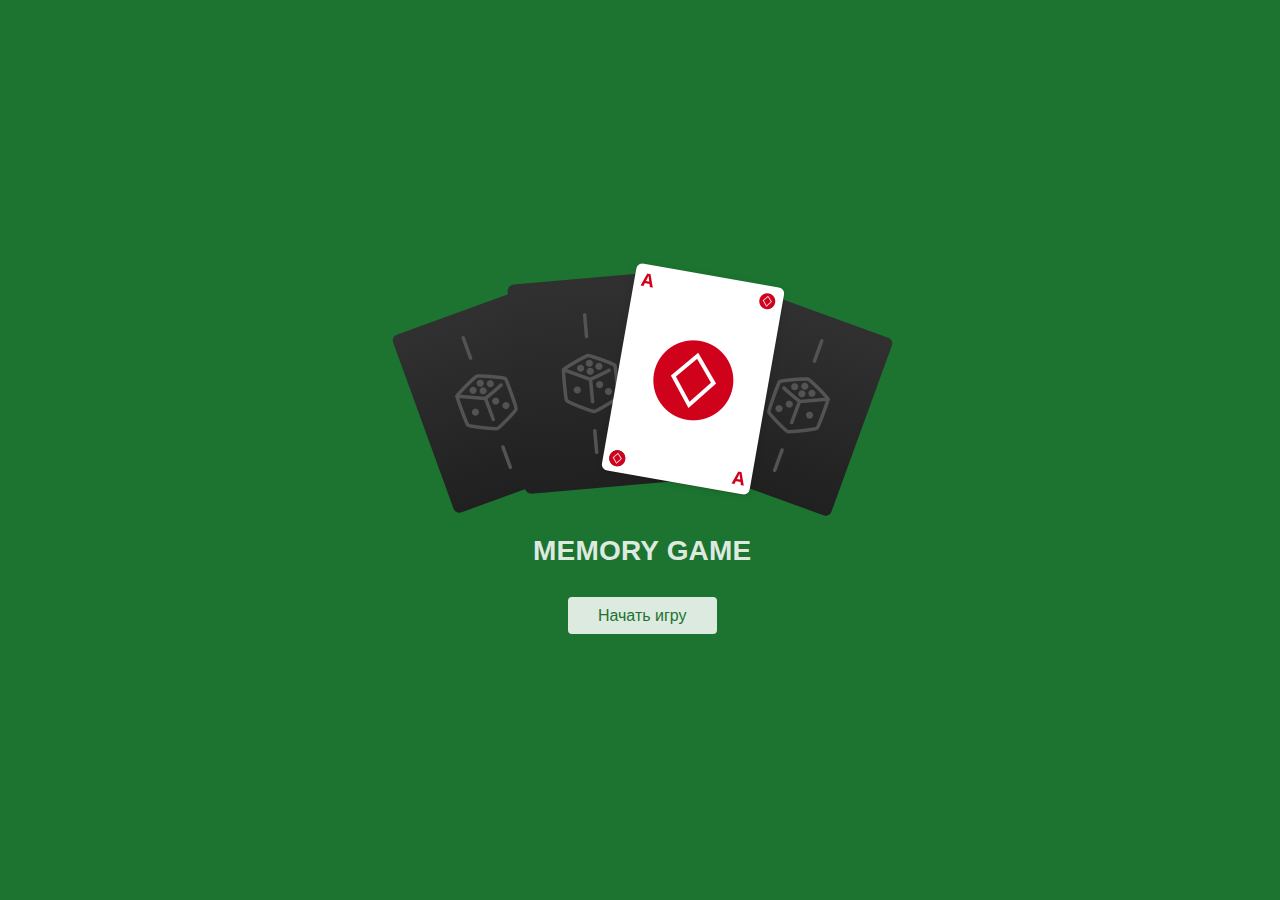
<file: StartPage.html>
<!Doctype>
<html>
<head>
    <title>Memory Game</title>
    <meta http-equiv="Content-Type" content="text/html; charset=utf-8"/>
    <link rel="shortcut icon" href="resources/assets/favicon.ico" type="image/x-icon">
    <link rel="stylesheet" href="styles/general.css">
    <link rel="stylesheet" href="styles/StartPage.css">
</head>
<body>
<div id="global">
    <div id="App" data-tid="App">
        <img class="logo" src="resources/assets/StartGame.png">
        <h1>MEMORY GAME</h1>
        <p><a href="GamePage.html" data-tid="NewGame-startGame">Начать игру</a></p>
    </div>
</div>
</body>
</html>
</file>
<file: styles/general.css>
body {
    background-color: #1C7430;
    font-family: OpenSans-Bold, sans-serif;
    color: #FFF;
    text-align: center;
}

#App {
    display: inline-block;
    vertical-align: middle;
}

#global:before {
    display: inline-block;
    height: 100%;
    vertical-align: middle;
    content: "";
}

h1 {
    opacity: 0.85;
    font-size: 28px;
    letter-spacing: 0.2px;
}

a {
    opacity: 0.85;
    background-color: #FFF;
    border-radius: 4px;
    text-decoration: none;
    padding: 10px 30px;
    color: #1C7430;
    transition-duration: 0.3s;
}

a:hover {
    opacity: 1;
}

p {
    font-size: 16px;
    letter-spacing: 0;
    margin-top: 40px;
}

h2 {
    opacity: 0.85;
    font-size: 24px;
    letter-spacing: 0.15px;
    line-height: 35px;
    font-weight: normal;
}
</file>
<file: styles/StartPage.css>
h1 {
    opacity: 0.85;
    font-size: 28px;
    color: #FFF;
    letter-spacing: 0.2px;
}

a {
    opacity: 0.85;
    background-color: #FFF;
    border-radius: 4px;
    text-decoration: none;
    padding: 10px 30px;
    color: #1C7430;
    transition-duration: 0.3s;
}

a:hover {
    opacity: 1;
}

p {
    font-size: 16px;
    letter-spacing: 0;
    margin-top: 40px;
}
</file>
